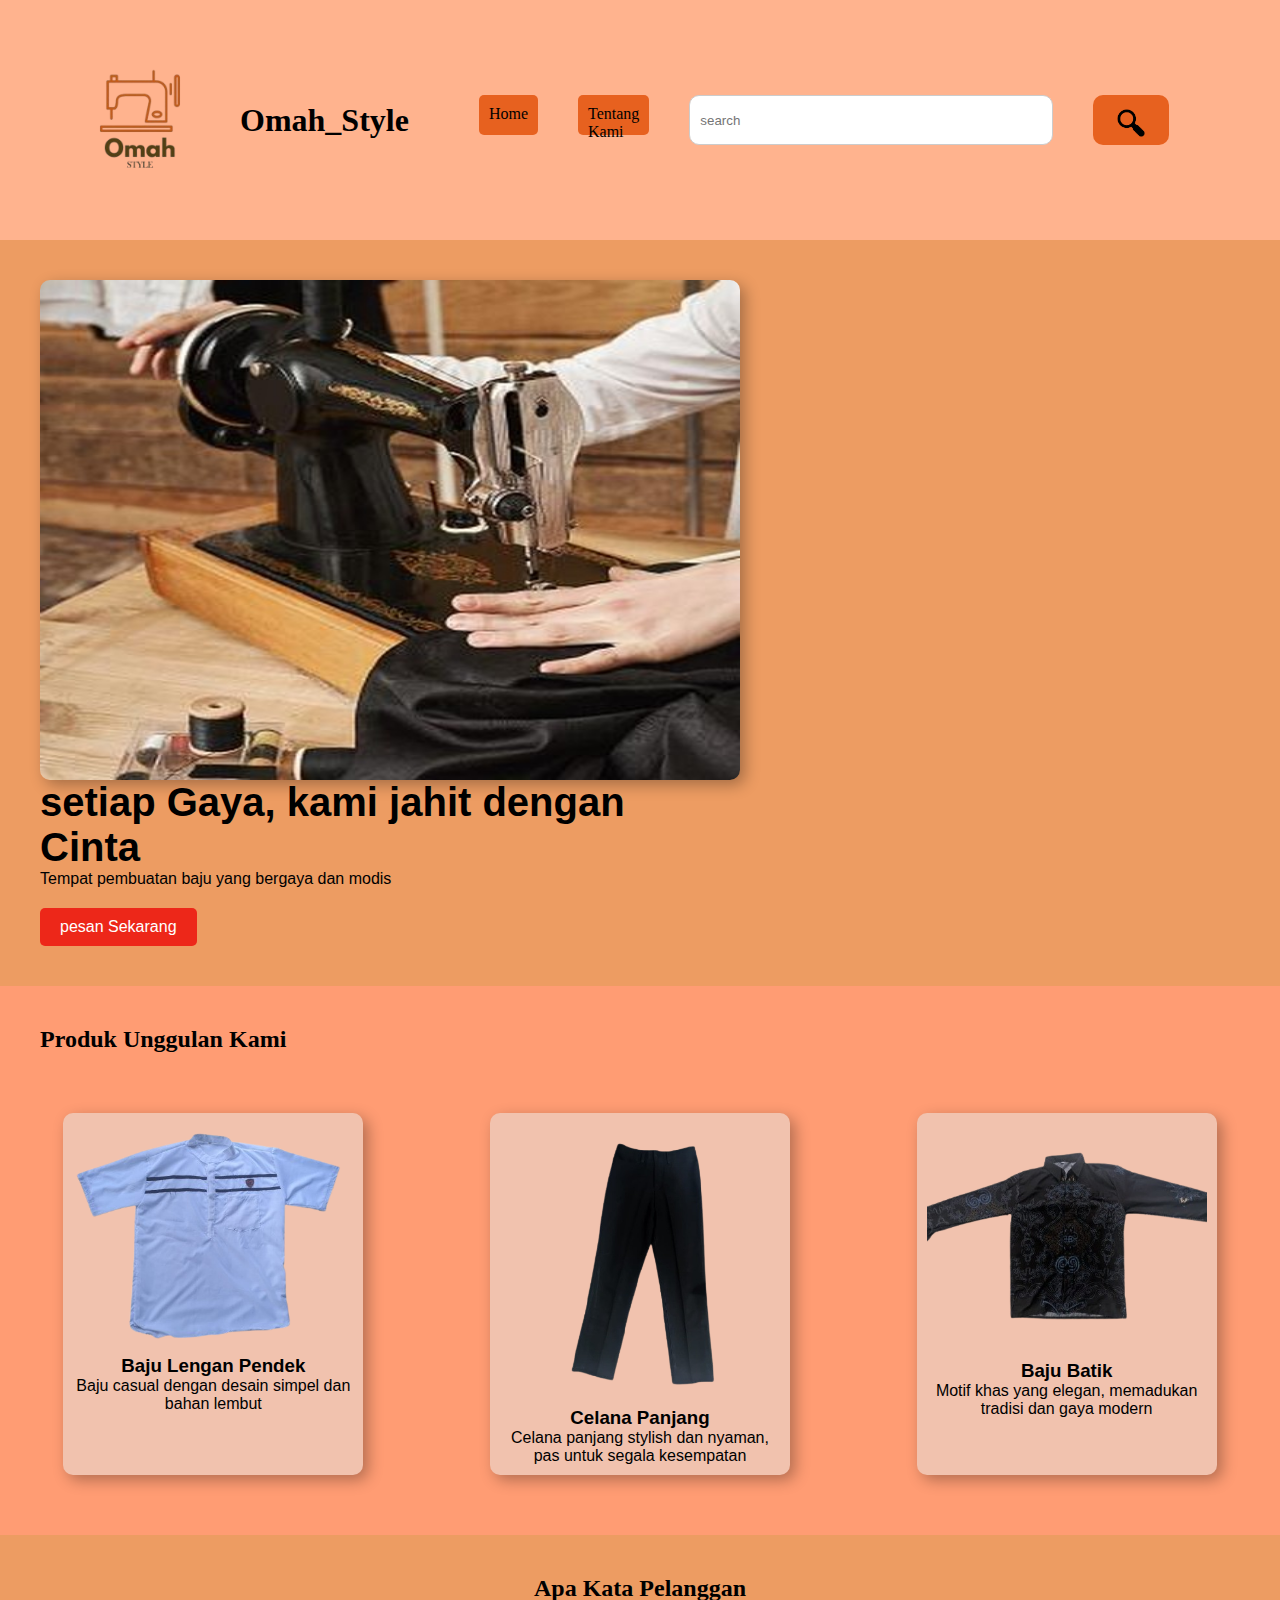
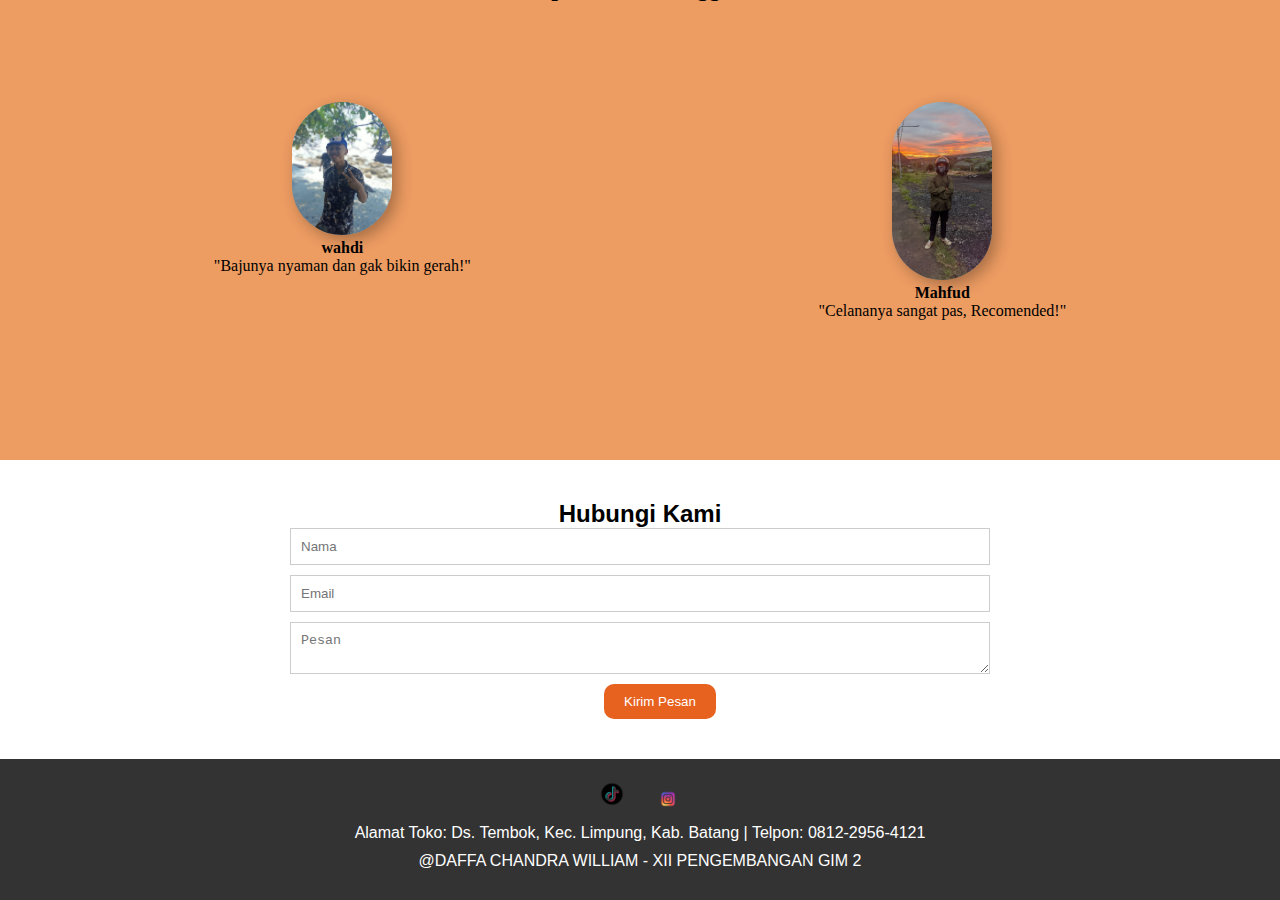
<file: index.html>
<!DOCTYPE html>
<html lang="en">
<head>
    <meta name="vieport" content="width=device-width, initial-scale=1.0">
    <title>Landing Page UMKM</title>
    <link rel="stylesheet" href="style.css">
</head>

<body>

<header>
  <nav>
    <img src="asset/logo-removebg-preview.png" alt="Logo UMKM" class="logo">
    <h1>Omah_Style</h1>
    <ul>
      <li><a href="#home">Home</a></li>
      <li><a href="#contact">Tentang Kami</a></li>
      <form action="/search" method="get" class="cari">
        <input type="text" id="search" name="query" placeholder="search" required>
        <button type="submit"><img src="asset/_Pngtree_vector_search_icon_4184692-removebg-preview.png" alt="searchicon"></button> 
    </form>
    <form class="cart">
        <a href="cart/index.html"><img src="asset/cart-removebg-preview.png" alt="carticon"></a>
    </button>
    </form>
    </ul>
  </nav>
</header>

<section id="hero">
    <img src="asset/mesin jahit.jpeg" alt="Gambar Produk unggulan" class="hero-image">
    <div class="hero-content">
        <h1>setiap Gaya, kami jahit dengan Cinta</h1>
        <p>Tempat pembuatan baju yang bergaya dan modis</p>
        <a href="#" target="_blank" class="btn-primary">pesan Sekarang</a>
    </div>
</section>

<section id="products">
    <h2>Produk Unggulan Kami</h2>
    <div class="product-list">
        <div class="product">
            <img src="asset/baju lengan pendek.png" alt="Baju Lengan Pendek">
            <h3>Baju Lengan Pendek</h3>
            <p>Baju casual dengan desain simpel dan bahan lembut</p>
        </div>
        <div class="product">
            <img src="asset/celanapanjang.png" alt="celana panjang">
            <h3>Celana Panjang</h3>
            <p>Celana panjang stylish dan nyaman, pas untuk segala kesempatan</p>
        </div>
        <div class="product">
            <img src="asset/baju_batik.png" alt="baju batik">
            <h3>Baju Batik</h3>
            <p>Motif khas yang elegan, memadukan tradisi dan gaya modern</p>
        </div>
    </div>
</section>

<section id="testimonials">
    <h2>Apa Kata Pelanggan</h2>
    <div class="testimonials">
        <div class="testimonial">
            <img src="asset/testimonial 2.jpeg" alt="pelanggan">
            <h4>wahdi</h4>
            <p>"Bajunya nyaman dan gak bikin gerah!"</p>
        </div>
        <div class="testimonial">
            <img src="asset/testimonial 3.jpeg" alt="pelanggan">
            <h4>Mahfud</h4>
            <p>"Celananya sangat pas, Recomended!"</p>
        </div>
    </div>
</section>

<section id="contact">
    <h2>Hubungi Kami</h2>
    <form>
        <input type="text" placeholder="Nama" required>
        <input type="email" placeholder="Email" required>
        <textarea placeholder="Pesan" required></textarea>
        <button type="submit">Kirim  Pesan</button>
    </form>
</section>

<footer>
    <div class="social-icons">
        <a href="#"><img src="asset/tik tok logo.png" alt="TikTok"></a>
        <a href="#"><img src="asset/ig icon.png" alt="Instagram"></a>
    </div>
    <p>Alamat Toko: Ds. Tembok, Kec. Limpung, Kab. Batang | Telpon: 0812-2956-4121</p>
    <p>@DAFFA CHANDRA WILLIAM - XII PENGEMBANGAN GIM 2</p>
</footer>

<script src="script.js"></script>
</body>

</html>
</file>
<file: style.css>
/* Reset */
* {
  margin: 0;
  padding: 0;
  box-sizing: border-box;
}

body {
  font-family: Arial, sans-serif;
}

.logo {         
  width: 200px;
  height: auto;
  margin-left: 20px;
}

header {
  background-color: #FFB38E;
  padding: 20px;
}

nav {
  display: flex;
  justify-content: space-between;
  align-items: center;
}

nav ul {
  font-family: Georgia, 'Times New Roman', Times, serif;
  height: 50px;
  width: auto;
  list-style: none;
  display: flex;
  gap: 20px;
  margin-right: 400px;
}
 nav h1 {
    margin-right: 70px;
    font-family: Georgia, Times, serif;
    color: #000;
 }

nav ul li {
  width: auto;
  height: auto;
  background-color: #e7611f;
  height: 40px;
  padding: 10px;
  border-radius: 5px;
  margin-right: 20px;
}

nav a {
  text-decoration: none;
  color: rgb(0, 0, 0);
}
.btn-order {
  background-color: #e74c3c;
  color: #000000;
  padding: 10px 20px;
  border-radius: 5px;
}

#hero {
    display: flex;
    flex-wrap: wrap;
    align-items: center;
    justify-content: space-between;
    padding: 40px;
    background-color: #ed9c62;
}

.hero-image {
    width: 100%;
    max-width: 700px;
    height: 500px;
    border-radius: 10px;
    box-shadow: 5px 5px 15px rgba(0, 0, 0, 0.3);
}

.hero-content {
    max-width: 600px;
}

.hero-content h1 {
    font-size: 2.5rem;
}

.btn-primary {
    background-color: #ed2719;
    color: white;
    display: inline-block;
    margin-top: 20px;
    padding: 10px 20px;
    border-radius: 5px;
    text-decoration: none;
}

#products h2 {
    font-family: 'Gill Sans';
    padding: 40px 0 0 40px;
    background-color: #FF9C73;
}

.product-list {
    display: flex;
    flex-wrap: wrap;
    justify-content: space-around;
    padding: 40px 0;
    background-color: #FF9C73;
}

.product {
    text-align: center;
    max-width: 300px;
    margin: 20px;
    background-color: #f1c2ae;
    padding: 10px;
    border-radius: 10px;
    box-shadow: 5px 5px 15px rgba(0, 0, 0, 0.3);
}

.product:hover {
    transform: scale(0.7);
}

.product img {
    width: 100%;
    height: auto;
    border-radius: 10px;
}

#testimonials {
    font-family: 'Gill Sans';
    background-color: #ed9c62;
    padding: 40px;
    text-align: center;
}

.testimonials {
    display: flex;
    flex-wrap: wrap;
    justify-content: space-around;
}

.testimonial {
    margin: 100px;
    max-width: 300px;
}

.testimonials img {
    width: 100px;
    height: auto;
    border-radius: 1000px;
    box-shadow: 5px 5px 15px rgba(0, 0, 0, 0.3);
    background-color: #B6A28E;
}

#contact {
    padding: 40px;
    text-align: center;
}

.contact h2 {
    font-family: Cambria, Cochin, Georgia, Times, 'Times New Roman', serif;
}

form input,
form textarea {
    width: 100%;
    max-width: 700px;
    display: block;
    margin: 0 auto;
    padding: 10px;
    margin-bottom: 10px;
    border: 1px solid #ccc;
}

button {
    margin-left: 40px;
    border-radius: 10px;
    padding: 10px 20px;
    background-color: #e7611f;
    color: white;
    border: none;
    cursor: pointer;
}

footer {
    background-color: #333;
    color: white;
    text-align: center;
    padding: 20px;
}

footer p {
    margin: 10px 0;
}

.social-icons {
    font-size: large;
    font-family: Arial, Helvetica, sans-serif;
    margin-bottom: 10px;
}

.social-icons a img {
    width: 30px;
    margin: 0 10px;
}

@media (max-width: 768px) {
    nav ul {
        display: none;
    }

    nav {
        flex-direction: column;
    }

    .btn-order {
        margin-top: 10px;
    }

    #hero {
        flex-direction: column;
        text-align: center;
    }

    .hero-content h1 {
        font-size: 2rem;
    }
    .btn-primary {
        margin-bottom: 10px;
    }
    #products h2 {
        text-align: center;
    }

    .product-list {
        flex-direction: column;
        align-items: center;
    }

    .testimonials {
        flex-direction: column;
    }

    .testimonial {
        margin: auto;
    }
    form input,
    form textarea {
        width: 90%;
    }
}

.cari {
    display: flex;
}

.cari img {
    width: 100%;
    height: auto;
    max-width: 40px;
}

.button-cari {
    width: 100px;
    height: auto;
}

.cari input {
    height: 50px;
    width: 400px;
    border-radius: 10px;
}

.cart {
    display: flex;
}

.cart img {
    background-color: #e7611f;
    border-radius: 10px;
    width: 100%;
    max-width: 70px;
}
</file>
